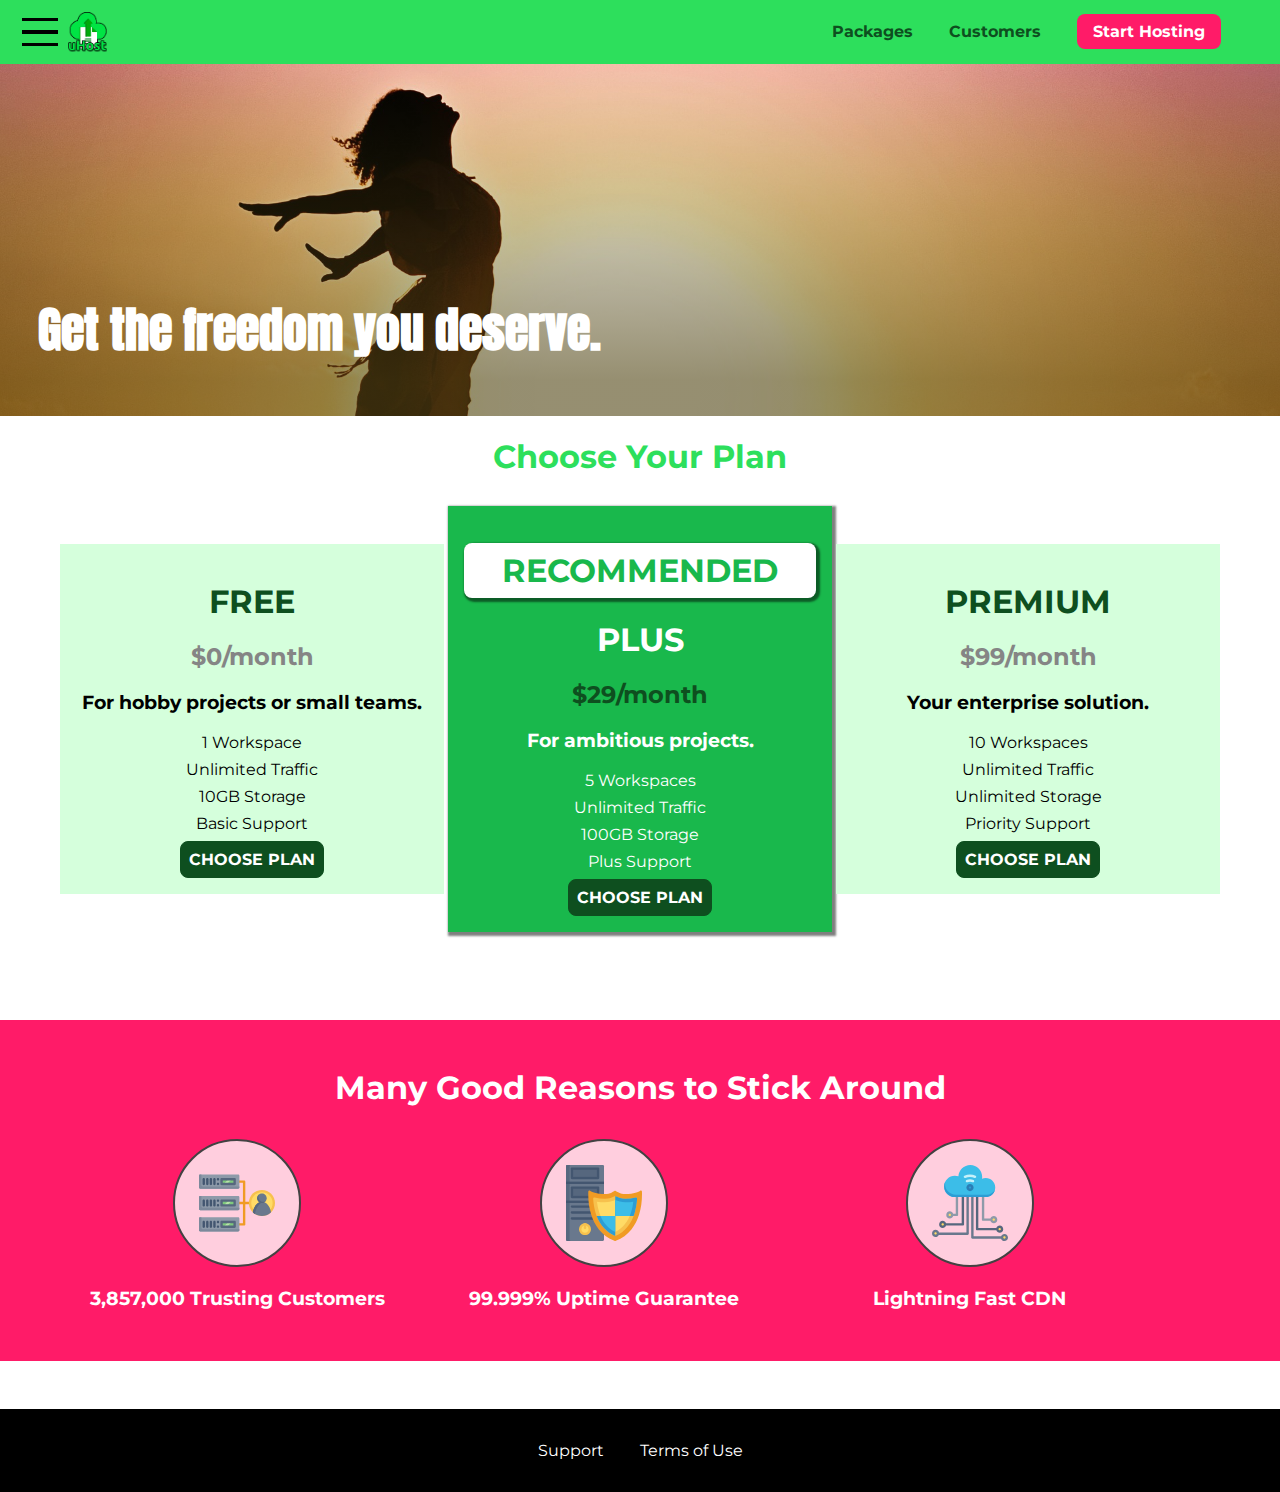
<file: index.html>
<!DOCTYPE html>
<html lang="en">

<head>
    <meta charset="UTF-8">
    <meta http-equiv="X-UA-Compatible" content="ie=edge">
    <meta name="viewport" content="width=device-width, initial-scale=1.0">
    <title>uHost</title>
    <link rel="shortcut icon" href="favicon.png">
    <link href="https://fonts.googleapis.com/css?family=Anton" rel="stylesheet">
    <link href="https://fonts.googleapis.com/css?family=Montserrat:400,700" rel="stylesheet">
    <link rel="stylesheet" href="shared.css">
    <link rel="stylesheet" href="main.css">
</head>

<body>
    <div class="backdrop"></div>
    <div class="modal">
        <h1 class="modal__title">Do you want to continue?</h1>
        <div class="modal__actions">
            <a href="start-hosting/index.html" class="modal__action">Yes!</a>
            <button class="modal__action modal__action--negative" type="button">No!</button>
        </div>
    </div>
    <header class="main-header">
        <div>
            <button class="toggle-button">
                <span class="toggle-button__bar"></span>
                <span class="toggle-button__bar"></span>
                <span class="toggle-button__bar"></span>
            </button>
            <a href="index.html" class="main-header__brand">
              <img src="images/uhost-icon.png" alt="uHost - You favorite hosting company">
            </a>
        </div>
        <nav class="main-nav">
            <ul class="main-nav__items">
                <li class="main-nav__item">
                    <a href="packages/index.html">Packages</a>
                </li>
                <li class="main-nav__item">
                    <a href="customers/index.html">Customers</a>
                </li>
                <li class="main-nav__item main-nav__item--cta">
                    <a href="start-hosting/index.html">Start Hosting</a>
                </li>
            </ul>
        </nav>
    </header>
    <nav class="mobile-nav">
        <ul class="mobile-nav__items">
            <li class="mobile-nav__item">
                <a href="packages/index.html">Packages</a>
            </li>
            <li class="mobile-nav__item">
                <a href="customers/index.html">Customers</a>
            </li>
            <li class="mobile-nav__item mobile-nav__item--cta">
                <a href="start-hosting/index.html">Start Hosting</a>
            </li>
        </ul>
    </nav>
    <main>
        <section id="product-overview">
            <h1>Get the freedom you deserve.</h1>
        </section>
        <section id="plans">
            <h1 class="section-title">Choose Your Plan</h1>
            <div class="plan__list">
                <article class="plan">
                    <h1 class="plan__title">FREE</h1>
                    <h2 class="plan__price">$0/month</h2>
                    <h3>For hobby projects or small teams.</h3>
                    <ul class="plan__features">
                        <li class="plan__feature">1 Workspace</li>
                        <li class="plan__feature">Unlimited Traffic</li>
                        <li class="plan__feature">10GB Storage</li>
                        <li class="plan__feature">Basic Support</li>
                    </ul>
                    <div>
                        <button class="button">CHOOSE PLAN</button>
                    </div>
                </article>
                <article class="plan plan--highlighted">
                    <h1 class="plan__annotation">RECOMMENDED</h1>
                    <h1 class="plan__title">PLUS</h1>
                    <h2 class="plan__price">$29/month</h2>
                    <h3>For ambitious projects.</h3>
                    <ul class="plan__features">
                        <li class="plan__feature">5 Workspaces</li>
                        <li class="plan__feature">Unlimited Traffic</li>
                        <li class="plan__feature">100GB Storage</li>
                        <li class="plan__feature">Plus Support</li>
                    </ul>
                    <div>
                        <button class="button">CHOOSE PLAN</button>
                    </div>
                </article>
                <article class="plan">
                    <h1 class="plan__title">PREMIUM</h1>
                    <h2 class="plan__price">$99/month</h2>
                    <h3>Your enterprise solution.</h3>
                    <ul class="plan__features">
                        <li class="plan__feature">10 Workspaces</li>
                        <li class="plan__feature">Unlimited Traffic</li>
                        <li class="plan__feature">Unlimited Storage</li>
                        <li class="plan__feature">Priority Support</li>
                    </ul>
                    <div>
                        <button class="button">CHOOSE PLAN</button>
                    </div>
                </article>
            </div>
        </section>
        <section id="key-features">
            <h1 class="section-title">Many Good Reasons to Stick Around</h1>
            <ul class="key-feature__list">
                <li class="key-feature">
                    <div class="key-feature__image">
                        <svg viewBox="0 0 512 512">
                            <path style="fill:#F09B24;" d="M344,248h-32V112c0-4.418-3.582-8-8-8h-40c-4.418,0-8,3.582-8,8s3.582,8,8,8h32v128h-32  c-4.418,0-8,3.582-8,8s3.582,8,8,8h32v128h-32c-4.418,0-8,3.582-8,8s3.582,8,8,8h40c4.418,0,8-3.582,8-8V264h32c4.418,0,8-3.582,8-8  S348.418,248,344,248z"
                            />
                            <path style="fill:#8E9AA9;" d="M264,64H8c-4.418,0-8,3.582-8,8v80c0,4.418,3.582,8,8,8h256c4.418,0,8-3.582,8-8V72  C272,67.582,268.418,64,264,64z"
                            />
                            <path style="fill:#7C899B;" d="M24,144c-4.418,0-8-3.582-8-8V64H8c-4.418,0-8,3.582-8,8v80c0,4.418,3.582,8,8,8h256  c4.418,0,8-3.582,8-8v-8H24z"
                            />
                            <rect x="152" y="96" style="fill:#B8E3A8;" width="88" height="32" />
                            <g>
                                <polygon style="fill:#7EC97D;" points="152,96 152,128 166,128 198,96  " />
                                <polygon style="fill:#7EC97D;" points="220,96 188,128 240,128 240,96  " />
                            </g>
                            <path style="fill:#56677E;" d="M240,136h-88c-4.418,0-8-3.582-8-8V96c0-4.418,3.582-8,8-8h88c4.418,0,8,3.582,8,8v32  C248,132.418,244.418,136,240,136z M160,120h72v-16h-72V120z"
                            />
                            <g>
                                <path style="fill:#435670;" d="M32,136c-4.418,0-8-3.582-8-8V96c0-4.418,3.582-8,8-8s8,3.582,8,8v32C40,132.418,36.418,136,32,136z   "
                                />
                                <path style="fill:#435670;" d="M56,136c-4.418,0-8-3.582-8-8V96c0-4.418,3.582-8,8-8s8,3.582,8,8v32C64,132.418,60.418,136,56,136z   "
                                />
                                <path style="fill:#435670;" d="M80,136c-4.418,0-8-3.582-8-8V96c0-4.418,3.582-8,8-8s8,3.582,8,8v32C88,132.418,84.418,136,80,136z   "
                                />
                                <path style="fill:#435670;" d="M104,136c-4.418,0-8-3.582-8-8V96c0-4.418,3.582-8,8-8s8,3.582,8,8v32   C112,132.418,108.418,136,104,136z"
                                />
                                <path style="fill:#435670;" d="M128,105c-4.418,0-8-3.582-8-8v-1c0-4.418,3.582-8,8-8s8,3.582,8,8v1   C136,101.418,132.418,105,128,105z"
                                />
                                <path style="fill:#435670;" d="M128,136c-4.418,0-8-3.582-8-8v-1c0-4.418,3.582-8,8-8s8,3.582,8,8v1   C136,132.418,132.418,136,128,136z"
                                />
                            </g>
                            <path style="fill:#8E9AA9;" d="M264,208H8c-4.418,0-8,3.582-8,8v80c0,4.418,3.582,8,8,8h256c4.418,0,8-3.582,8-8v-80  C272,211.582,268.418,208,264,208z"
                            />
                            <path style="fill:#7C899B;" d="M24,288c-4.418,0-8-3.582-8-8v-72H8c-4.418,0-8,3.582-8,8v80c0,4.418,3.582,8,8,8h256  c4.418,0,8-3.582,8-8v-8H24z"
                            />
                            <rect x="152" y="240" style="fill:#B8E3A8;" width="88" height="32" />
                            <g>
                                <polygon style="fill:#7EC97D;" points="152,240 152,272 166,272 198,240  " />
                                <polygon style="fill:#7EC97D;" points="220,240 188,272 240,272 240,240  " />
                            </g>
                            <path style="fill:#56677E;" d="M240,280h-88c-4.418,0-8-3.582-8-8v-32c0-4.418,3.582-8,8-8h88c4.418,0,8,3.582,8,8v32  C248,276.418,244.418,280,240,280z M160,264h72v-16h-72V264z"
                            />
                            <g>
                                <path style="fill:#435670;" d="M32,280c-4.418,0-8-3.582-8-8v-32c0-4.418,3.582-8,8-8s8,3.582,8,8v32C40,276.418,36.418,280,32,280   z"
                                />
                                <path style="fill:#435670;" d="M56,280c-4.418,0-8-3.582-8-8v-32c0-4.418,3.582-8,8-8s8,3.582,8,8v32C64,276.418,60.418,280,56,280   z"
                                />
                                <path style="fill:#435670;" d="M80,280c-4.418,0-8-3.582-8-8v-32c0-4.418,3.582-8,8-8s8,3.582,8,8v32C88,276.418,84.418,280,80,280   z"
                                />
                                <path style="fill:#435670;" d="M104,280c-4.418,0-8-3.582-8-8v-32c0-4.418,3.582-8,8-8s8,3.582,8,8v32   C112,276.418,108.418,280,104,280z"
                                />
                                <path style="fill:#435670;" d="M128,249c-4.418,0-8-3.582-8-8v-1c0-4.418,3.582-8,8-8s8,3.582,8,8v1   C136,245.418,132.418,249,128,249z"
                                />
                                <path style="fill:#435670;" d="M128,280c-4.418,0-8-3.582-8-8v-1c0-4.418,3.582-8,8-8s8,3.582,8,8v1   C136,276.418,132.418,280,128,280z"
                                />
                            </g>
                            <path style="fill:#8E9AA9;" d="M264,352H8c-4.418,0-8,3.582-8,8v80c0,4.418,3.582,8,8,8h256c4.418,0,8-3.582,8-8v-80  C272,355.582,268.418,352,264,352z"
                            />
                            <path style="fill:#7C899B;" d="M24,432c-4.418,0-8-3.582-8-8v-72H8c-4.418,0-8,3.582-8,8v80c0,4.418,3.582,8,8,8h256  c4.418,0,8-3.582,8-8v-8H24z"
                            />
                            <rect x="152" y="384" style="fill:#B8E3A8;" width="88" height="32" />
                            <g>
                                <polygon style="fill:#7EC97D;" points="152,384 152,416 166,416 198,384  " />
                                <polygon style="fill:#7EC97D;" points="220,384 188,416 240,416 240,384  " />
                            </g>
                            <path style="fill:#56677E;" d="M240,424h-88c-4.418,0-8-3.582-8-8v-32c0-4.418,3.582-8,8-8h88c4.418,0,8,3.582,8,8v32  C248,420.418,244.418,424,240,424z M160,408h72v-16h-72V408z"
                            />
                            <g>
                                <path style="fill:#435670;" d="M32,424c-4.418,0-8-3.582-8-8v-32c0-4.418,3.582-8,8-8s8,3.582,8,8v32C40,420.418,36.418,424,32,424   z"
                                />
                                <path style="fill:#435670;" d="M56,424c-4.418,0-8-3.582-8-8v-32c0-4.418,3.582-8,8-8s8,3.582,8,8v32C64,420.418,60.418,424,56,424   z"
                                />
                                <path style="fill:#435670;" d="M80,424c-4.418,0-8-3.582-8-8v-32c0-4.418,3.582-8,8-8s8,3.582,8,8v32C88,420.418,84.418,424,80,424   z"
                                />
                                <path style="fill:#435670;" d="M104,424c-4.418,0-8-3.582-8-8v-32c0-4.418,3.582-8,8-8s8,3.582,8,8v32   C112,420.418,108.418,424,104,424z"
                                />
                                <path style="fill:#435670;" d="M128,393c-4.418,0-8-3.582-8-8v-1c0-4.418,3.582-8,8-8s8,3.582,8,8v1   C136,389.418,132.418,393,128,393z"
                                />
                                <path style="fill:#435670;" d="M128,424c-4.418,0-8-3.582-8-8v-1c0-4.418,3.582-8,8-8s8,3.582,8,8v1   C136,420.418,132.418,424,128,424z"
                                />
                            </g>
                            <path style="fill:#F7C14D;" d="M424,168c-48.523,0-88,39.477-88,88s39.477,88,88,88s88-39.477,88-88S472.523,168,424,168z" />
                            <path style="fill:#FFDB66;" d="M424,184c-39.701,0-72,32.299-72,72s32.299,72,72,72s72-32.299,72-72S463.701,184,424,184z" />
                            <path style="fill:#69788D;" d="M484.893,314.16C476.393,274.588,451.922,248,424,248s-52.393,26.588-60.893,66.16  c-0.605,2.82,0.354,5.749,2.511,7.664C381.731,336.124,402.465,344,424,344s42.269-7.876,58.381-22.176  C484.539,319.909,485.498,316.98,484.893,314.16z"
                            />
                            <path style="fill:#56677E;" d="M434.053,249.171C430.768,248.403,427.411,248,424,248c-27.922,0-52.393,26.588-60.893,66.16  c-0.605,2.82,0.354,5.749,2.511,7.664c3.383,3.002,6.979,5.703,10.734,8.125C384.904,286.243,407.373,255.378,434.053,249.171z"
                            />
                            <path style="fill:#69788D;" d="M424,192c-17.645,0-32,14.355-32,32s14.355,32,32,32s32-14.355,32-32S441.645,192,424,192z" />
                            <path style="fill:#56677E;" d="M432,248c-17.645,0-32-14.355-32-32c0-6.783,2.128-13.076,5.742-18.258  C397.444,203.53,392,213.138,392,224c0,17.645,14.355,32,32,32c10.862,0,20.471-5.444,26.258-13.742  C445.076,245.872,438.783,248,432,248z"
                            />

                        </svg>
  
                    </div>
                    <p class="key-feature__description">3,857,000 Trusting Customers</p>
                </li>
                <li class="key-feature">
                    <div class="key-feature__image">
                        <svg viewBox="0 0 512 512">
                            <path style="fill:#69788D;" d="M248,0H8C3.582,0,0,3.582,0,8v496c0,4.418,3.582,8,8,8h240c4.418,0,8-3.582,8-8V8  C256,3.582,252.418,0,248,0z"
                            />
                            <path style="fill:#56677E;" d="M24,504V8c0-4.418,3.582-8,8-8H8C3.582,0,0,3.582,0,8v496c0,4.418,3.582,8,8,8h24  C27.582,512,24,508.418,24,504z"
                            />
                            <g>
                                <rect x="0" y="112" style="fill:#435670;" width="256" height="16" />
                                <rect x="0" y="240" style="fill:#435670;" width="256" height="16" />
                            </g>
                            <path style="fill:#F7C14D;" d="M128,392c-22.056,0-40,17.944-40,40s17.944,40,40,40s40-17.944,40-40S150.056,392,128,392z" />
                            <path style="fill:#FFDB66;" d="M128,408c-13.233,0-24,10.767-24,24s10.767,24,24,24s24-10.767,24-24S141.233,408,128,408z" />
                            <path style="fill:#F7C14D;" d="M128,392c-2.739,0-5.414,0.278-8,0.805V424c0,4.418,3.582,8,8,8c4.418,0,8-3.582,8-8v-31.195  C133.414,392.278,130.739,392,128,392z"
                            />
                            <g>
                                <path style="fill:#435670;" d="M216,288H40c-4.418,0-8-3.582-8-8s3.582-8,8-8h176c4.418,0,8,3.582,8,8S220.418,288,216,288z"
                                />
                                <path style="fill:#435670;" d="M216,328H40c-4.418,0-8-3.582-8-8s3.582-8,8-8h176c4.418,0,8,3.582,8,8S220.418,328,216,328z"
                                />
                                <path style="fill:#435670;" d="M216,368H40c-4.418,0-8-3.582-8-8s3.582-8,8-8h176c4.418,0,8,3.582,8,8S220.418,368,216,368z"
                                />
                                <path style="fill:#435670;" d="M216,16H40c-4.418,0-8,3.582-8,8v64c0,4.418,3.582,8,8,8h176c4.418,0,8-3.582,8-8V24   C224,19.582,220.418,16,216,16z"
                                />
                            </g>
                            <rect x="48" y="32" style="fill:#56677E;" width="160" height="48" />
                            <path style="fill:#435670;" d="M216,144H40c-4.418,0-8,3.582-8,8v64c0,4.418,3.582,8,8,8h176c4.418,0,8-3.582,8-8v-64  C224,147.582,220.418,144,216,144z"
                            />
                            <rect x="48" y="160" style="fill:#56677E;" width="160" height="48" />
                            <path style="fill:#F09B24;" d="M511.747,180.237c-0.194-6.537-8.107-10.107-13.135-5.894c-5.6,4.693-42.904,21.282-98.514,21.282  c-33.45,0-64.625-20.999-64.929-21.206c-2.9-1.991-6.764-1.85-9.512,0.346c-2.677,2.135-27.201,20.86-63.793,20.86  c-55.607,0-92.914-16.589-98.515-21.282c-5.028-4.211-12.941-0.645-13.135,5.894c-1.634,54.834,4.655,105.941,18.693,151.903  c12.096,39.604,29.759,74.047,52.497,102.373c27.538,34.304,62.743,59.882,104.66,76.045c3.069,1.918,6.757,1.921,9.83,0  c41.917-16.163,77.122-41.741,104.66-76.045c22.738-28.326,40.401-62.77,52.497-102.373  C507.092,286.179,513.381,235.071,511.747,180.237z"
                            />
                            <path style="fill:#F7C14D;" d="M476.21,221.226c-1.953-1.631-4.568-2.235-7.036-1.628c-21.686,5.327-44.926,8.028-69.075,8.028  c-25.926,0-49.633-8.975-64.955-16.504c-2.307-1.134-5.016-1.091-7.284,0.116c-14.059,7.477-36.919,16.388-65.994,16.388  c-24.153,0-47.394-2.701-69.075-8.028c-5.155-1.268-10.221,2.966-9.894,8.261c2.077,33.693,7.668,65.635,16.616,94.935  c22.774,74.565,66.139,126.334,128.888,153.868c2.032,0.891,4.397,0.891,6.43,0c61.777-27.107,104.716-78.876,127.62-153.868  c8.948-29.3,14.539-61.241,16.616-94.935C479.224,225.319,478.163,222.856,476.21,221.226z"
                            />
                            <path style="fill:#FFDB66;" d="M331.609,451.727c-52.604-25.289-89.304-70.987-109.144-135.944  c-6.532-21.39-11.162-44.336-13.82-68.447c17.133,2.852,34.952,4.291,53.22,4.291c29.394,0,53.376-7.793,69.978-15.561  c17.44,7.736,41.656,15.561,68.256,15.561c18.267,0,36.085-1.439,53.219-4.291c-2.659,24.112-7.288,47.06-13.82,68.448  C419.545,381.108,383.27,426.805,331.609,451.727z"
                            />
                            <g>
                                <path style="fill:#2C9DD4;" d="M479.066,227.858c0.157-2.539-0.903-5.002-2.856-6.633s-4.568-2.235-7.036-1.628   c-21.686,5.327-44.926,8.028-69.075,8.028c-25.926,0-49.633-8.975-64.955-16.504c-1.057-0.52-2.2-0.78-3.345-0.806l-0.072,133.351   h123.601c2.556-6.746,4.933-13.702,7.123-20.874C471.398,293.493,476.989,261.552,479.066,227.858z"
                                />
                                <path style="fill:#2C9DD4;" d="M206.658,343.667c24.153,63.42,65.028,108.108,121.743,132.995c1.031,0.452,2.147,0.673,3.263,0.666   l0.063-133.661H206.658z"
                                />
                            </g>
                            <g>
                                <path style="fill:#3CBDE8;" d="M439.497,315.783c6.532-21.389,11.161-44.336,13.82-68.448c-17.134,2.852-34.952,4.291-53.219,4.291   c-26.6,0-50.815-7.824-68.256-15.561l-0.116,107.601h97.758C433.179,334.807,436.524,325.518,439.497,315.783z"
                                />
                                <path style="fill:#3CBDE8;" d="M232.523,343.667c21.144,50.298,54.363,86.56,99.087,108.06l0.117-108.06H232.523z" />
                            </g>
                        </svg>
                    </div>
                    <p class="key-feature__description">99.999% Uptime Guarantee</p>
                </li>
                <li class="key-feature">
                    <div class="key-feature__image">
                        <svg viewBox="0 0 512 512">
                            <path style="fill:#8E9AA9;" d="M168,200c-4.418,0-8,3.582-8,8v120h-17.376c-3.302-9.311-12.194-16-22.624-16  c-13.234,0-24,10.767-24,24s10.766,24,24,24c10.429,0,19.321-6.689,22.624-16H168c4.418,0,8-3.582,8-8V208  C176,203.582,172.418,200,168,200z"
                            />
                            <path style="fill:#FFDB66;" d="M120,328c-4.411,0-8,3.589-8,8s3.589,8,8,8s8-3.589,8-8S124.411,328,120,328z" />
                            <path style="fill:#56677E;" d="M208,200c-4.418,0-8,3.582-8,8v184H94.624C91.322,382.689,82.43,376,72,376  c-13.234,0-24,10.767-24,24s10.766,24,24,24c10.429,0,19.321-6.689,22.624-16H208c4.418,0,8-3.582,8-8V208  C216,203.582,212.418,200,208,200z"
                            />
                            <path style="fill:#FFDB66;" d="M72,392c-4.411,0-8,3.589-8,8s3.589,8,8,8s8-3.589,8-8S76.411,392,72,392z" />
                            <path style="fill:#69788D;" d="M240,208c-4.418,0-8,3.582-8,8v239H47.24c-2.671-10.34-12.078-18-23.24-18c-13.234,0-24,10.767-24,24  s10.766,24,24,24c9.666,0,18.009-5.747,21.809-14H240c4.418,0,8-3.582,8-8V216C248,211.582,244.418,208,240,208z"
                            />
                            <path style="fill:#FFDB66;" d="M24,453c-4.411,0-8,3.589-8,8s3.589,8,8,8s8-3.589,8-8S28.411,453,24,453z" />
                            <path style="fill:#69788D;" d="M488,464c-10.429,0-19.321,6.689-22.624,16H280V208c0-4.418-3.582-8-8-8s-8,3.582-8,8v280  c0,4.418,3.582,8,8,8h193.376c3.302,9.311,12.194,16,22.624,16c13.234,0,24-10.767,24-24S501.234,464,488,464z"
                            />
                            <path style="fill:#FFDB66;" d="M488,480c-4.411,0-8,3.589-8,8s3.589,8,8,8s8-3.589,8-8S492.411,480,488,480z" />
                            <path style="fill:#56677E;" d="M456,408c-10.429,0-19.321,6.689-22.624,16H312V208c0-4.418-3.582-8-8-8s-8,3.582-8,8v224  c0,4.418,3.582,8,8,8h129.376c3.302,9.311,12.194,16,22.624,16c13.234,0,24-10.767,24-24S469.234,408,456,408z"
                            />
                            <path style="fill:#FFDB66;" d="M456,424c-4.411,0-8,3.589-8,8s3.589,8,8,8s8-3.589,8-8S460.411,424,456,424z" />
                            <path style="fill:#8E9AA9;" d="M416,344c-10.429,0-19.321,6.689-22.624,16H352V208c0-4.418-3.582-8-8-8s-8,3.582-8,8v160  c0,4.418,3.582,8,8,8h49.376c3.302,9.311,12.194,16,22.624,16c13.234,0,24-10.767,24-24S429.234,344,416,344z"
                            />
                            <path style="fill:#FFDB66;" d="M416,360c-4.411,0-8,3.589-8,8s3.589,8,8,8s8-3.589,8-8S420.411,360,416,360z" />
                            <path style="fill:#3CBDE8;" d="M362,88c-8.741,0-17.231,1.751-25.06,5.085C337.646,88.797,338,84.43,338,80  c0-44.112-35.888-80-80-80c-42.823,0-77.895,33.816-79.909,76.149C170.393,73.415,162.244,72,154,72c-39.701,0-72,32.299-72,72  s32.299,72,72,72h208c35.29,0,64-28.71,64-64S397.29,88,362,88z"
                            />
                            <path style="fill:#2C9DD4;" d="M368,200H160c-39.701,0-72-32.299-72-72c0-5.863,0.721-11.559,2.05-17.019  C84.918,120.88,82,132.102,82,144c0,39.701,32.299,72,72,72h208c30.389,0,55.88-21.296,62.379-49.743  C413.565,186.327,392.352,200,368,200z"
                            />
                            <path style="fill:#2A7DB5;" d="M256,128c-13.234,0-24,10.767-24,24s10.766,24,24,24c13.233,0,24-10.767,24-24S269.233,128,256,128z"
                            />
                            <path style="fill:#2C9DD4;" d="M256,144c-4.411,0-8,3.589-8,8s3.589,8,8,8c4.411,0,8-3.589,8-8S260.411,144,256,144z" />
                            <g>
                                <path style="fill:#C5F1FA;" d="M221.755,87.695c-2.994,0-5.864-1.688-7.233-4.572c-1.894-3.991-0.194-8.763,3.798-10.657   C230.157,66.849,242.834,64,256,64c13.166,0,25.844,2.849,37.68,8.466c3.992,1.895,5.692,6.666,3.798,10.657   s-6.666,5.692-10.657,3.798C277.144,82.328,266.774,80,256,80c-10.774,0-21.144,2.328-30.821,6.921   C224.072,87.446,222.904,87.695,221.755,87.695z"
                                />
                                <path style="fill:#C5F1FA;" d="M276.545,116.618c-1.148,0-2.316-0.249-3.424-0.774C267.745,113.293,261.985,112,256,112   c-5.985,0-11.745,1.293-17.121,3.844c-3.991,1.895-8.763,0.192-10.657-3.798c-1.894-3.992-0.193-8.764,3.798-10.657   C239.557,97.813,247.625,96,256,96c8.376,0,16.444,1.813,23.98,5.389c3.991,1.894,5.692,6.665,3.798,10.657   C282.41,114.93,279.539,116.618,276.545,116.618z"
                                />
                            </g>

                        </svg>
                    </div>
                    <p class="key-feature__description">Lightning Fast CDN</p>
                </li>
            </ul>
        </section>
    </main>
    <footer class="main-footer">
        <nav>
            <ul class="main-footer__links">
                <li class="main-footer__link">
                    <a href="#">Support</a>
                </li>
                <li class="main-footer__link">
                    <a href="#">Terms of Use</a>
                </li>
            </ul>
        </nav>
    </footer>
    <script src="shared.js"></script>
</body>

</html>
</file>
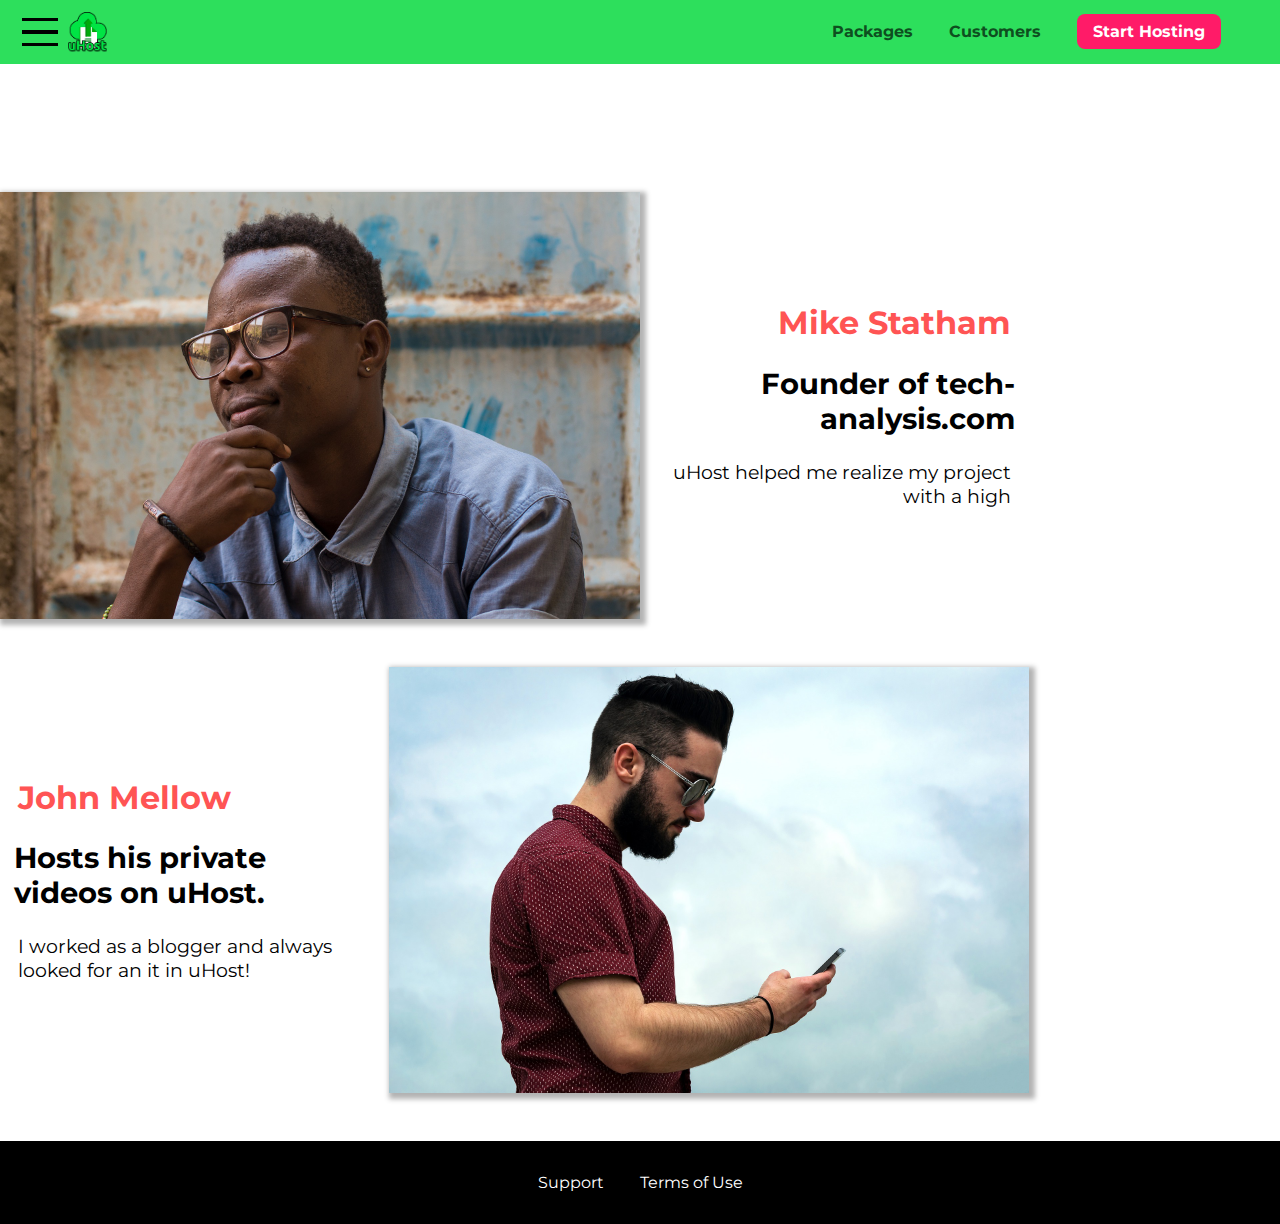
<file: customers/index.html>
<!DOCTYPE html>
<html lang="en">

<head>
    <meta charset="UTF-8">
    <meta name="viewport" content="width=device-width, initial-scale=1.0">
    <meta http-equiv="X-UA-Compatible" content="ie=edge">
    <title>uHost Customers</title>
    <link rel="shortcut icon" href="../favicon.png">
    <link href="https://fonts.googleapis.com/css?family=Montserrat:400,700" rel="stylesheet">
    <link rel="stylesheet" href="../shared.css">
    <link rel="stylesheet" href="customers.css">
</head>

<body>
    <div class="backdrop"></div>
    <header class="main-header">
        <div>
            <button class="toggle-button">
                <span class="toggle-button__bar"></span>
                <span class="toggle-button__bar"></span>
                <span class="toggle-button__bar"></span>
            </button>
            <a href="../index.html" class="main-header__brand">
              <img src="../images/uhost-icon.png" alt="uHost - You favorite hosting company">
            </a>
        </div>
        <nav class="main-nav">
            <ul class="main-nav__items">
                <li class="main-nav__item">
                    <a href="../packages/index.html">Packages</a>
                </li>
                <li class="main-nav__item">
                    <a href="index.html">Customers</a>
                </li>
                <li class="main-nav__item main-nav__item--cta">
                    <a href="start-hosting/index.html">Start Hosting</a>
                </li>
            </ul>
        </nav>
    </header>
    <nav class="mobile-nav">
        <ul class="mobile-nav__items">
            <li class="mobile-nav__item">
                <a href="../packages/index.html">Packages</a>
            </li>
            <li class="mobile-nav__item">
                <a href="index.html">Customers</a>
            </li>
            <li class="mobile-nav__item mobile-nav__item--cta">
                <a href="../start-hosting/index.html">Start Hosting</a>
            </li>
        </ul>
    </nav>
    <main>
        <div>
            <div class="testimonial" id="customer-1">
                <div class="testimonial__image-container">
                    <img src="../images/customer-1.jpg" alt="Mike Statham - Customer" class="testimonial__image">
                </div>
                <div class="testimonial__info">
                    <h1 class="testimonial__name">Mike Statham</h1>
                    <h2 class="testimonial__subtitle">Founder of
                        <a href="tech-analysis.com">tech-analysis.com</a>
                    </h2>
                    <p class="testimonial__text">uHost helped me realize my project with a high</p>
                </div>
            </div>
            <div class="testimonial" id="customer-2">

                <div class="testimonial__info">
                    <h1 class="testimonial__name">John Mellow</h1>
                    <h2 class="testimonial__subtitle">Hosts his private videos on uHost.</h2>
                    <p class="testimonial__text">I worked as a blogger and always looked for an 
                        it in uHost!
                    </p>
                </div>
                <div class="testimonial__image-container">
                    <img src="../images/customer-2.jpg" alt="John Melloe - Customer" class="testimonial__image">
                </div>
            </div>
        </div>
    </main>
    <footer class="main-footer">
        <nav>
            <ul class="main-footer__links">
                <li class="main-footer__link">
                    <a href="#">Support</a>
                </li>
                <li class="main-footer__link">
                    <a href="#">Terms of Use</a>
                </li>
            </ul>
        </nav>
    </footer>
    <script src="../shared.js"></script>
</body>

</html>
</file>
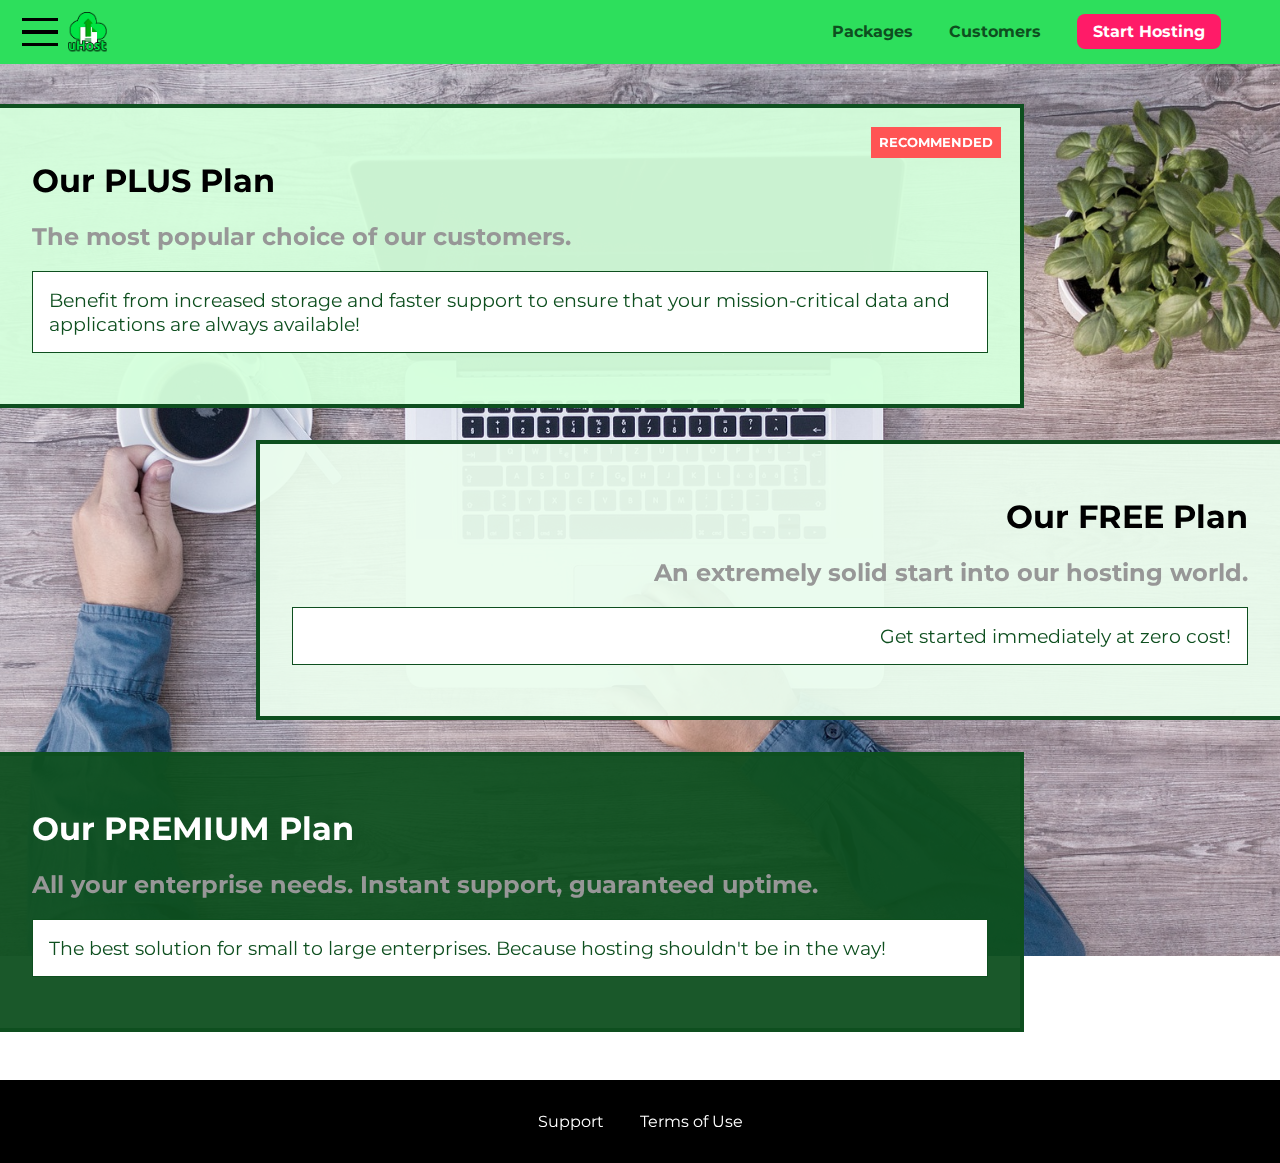
<file: packages/index.html>
<!DOCTYPE html>
<html lang="en">

<head>
    <meta charset="UTF-8">
    <meta http-equiv="X-UA-Compatible" content="ie=edge">
    <meta name="viewport" content="width=device-width, initial-scale=1.0">
    <title>uHost</title>
    <link rel="shortcut icon" href="../favicon.png">
    <link href="https://fonts.googleapis.com/css?family=Montserrat:400,700" rel="stylesheet">
    <link rel="stylesheet" href="../shared.css">
    <link rel="stylesheet" href="packages.css">
</head>

<body>
    <div class="backdrop"></div>
    <div class="background"></div>
    <header class="main-header">
        <div>
            <button class="toggle-button">
                <span class="toggle-button__bar"></span>
                <span class="toggle-button__bar"></span>
                <span class="toggle-button__bar"></span>
            </button>
            <a href="../index.html" class="main-header__brand">
                <img src="../images/uhost-icon.png" alt="uHost - You favorite hosting company">
            </a>
        </div>
        <nav class="main-nav">
            <ul class="main-nav__items">
                <li class="main-nav__item">
                    <a href="index.html">Packages</a>
                </li>
                <li class="main-nav__item">
                    <a href="../customers/index.html">Customers</a>
                </li>
                <li class="main-nav__item main-nav__item--cta">
                    <a href="../start-hosting/index.html">Start Hosting</a>
                </li>
            </ul>
        </nav>
    </header>
    <nav class="mobile-nav">
        <ul class="mobile-nav__items">
            <li class="mobile-nav__item">
                <a href="packages/index.html">Packages</a>
            </li>
            <li class="mobile-nav__item">
                <a href="../customers/index.html">Customers</a>
            </li>
            <li class="mobile-nav__item mobile-nav__item--cta">
                <a href="../start-hosting/index.html">Start Hosting</a>
            </li>
        </ul>
    </nav>
    <main>
        <section class="package" id="plus">
            <a href="#">
                <h1 class="package__title">Our PLUS Plan</h1>
                <h2 class="package__badge">RECOMMENDED</h2>
                <h2 class="package__subtitle">The most popular choice of our customers.</h2>
                <p class="package__info">Benefit from increased storage and faster support to ensure that your mission-critical data and applications
                    are always available!</p>
            </a>
        </section>
        <section class="package" id="free">
            <a href="#">
                <h1 class="package__title">Our FREE Plan</h1>
                <h2 class="package__subtitle">An extremely solid start into our hosting world.</h2>
                <p class="package__info">Get started immediately at zero cost!</p>
            </a>
        </section>
        <div class="clearfix"></div>
        <section class="package" id="premium">
            <a href="#">
                <h1 class="package__title">Our PREMIUM Plan</h1>
                <h2 class="package__subtitle">All your enterprise needs. Instant support, guaranteed uptime. </h2>
                <p class="package__info">The best solution for small to large enterprises. Because hosting shouldn't be in the way!</p>
            </a>
        </section>
     
    </main>
    <footer class="main-footer">
        <nav>
            <ul class="main-footer__links">
                <li class="main-footer__link">
                    <a href="#">Support</a>
                </li>
                <li class="main-footer__link">
                    <a href="#">Terms of Use</a>
                </li>
            </ul>
        </nav>
    </footer>
    <script src="../shared.js"></script>
</body>

</html>
</file>
<file: shared.css>
* {
    box-sizing: border-box;
  }
  
  body {
    font-family: "Montserrat", sans-serif;
    margin: 0;
  }
  
  main {
    min-height: calc(100vh - 3.5rem - 8rem);
    margin-top: 3.5rem;
  }

  .backdrop {
    position: fixed;
    display: none;
    top: 0;
    left: 0;
    z-index: 100;
    width: 100vw;
    height: 100vh;
    background: rgba(0, 0, 0, 0.5);
  }
  
  .main-header {
    width: 100%;
    position: fixed;
    top: 0;
    left: 0;
    background: #2ddf5c;
    padding: 0.5rem 1rem;
    z-index: 1;
  }
  
  .main-header > div {
    display: inline-block;
    vertical-align: middle;
  }
  
  .toggle-button {
    width: 3rem;
    background: transparent;
    border: none;
    cursor: pointer;
    padding-top: 0;
    padding-bottom: 0;
    vertical-align: middle;
  }
  
  .toggle-button:focus {
    outline: none;
  }
  
  .toggle-button__bar {
    width: 100%;
    height: 0.2rem;
    background: black;
    display: block;
    margin: 0.6rem 0;
  }
  
  .main-header__brand {
    color: #0e4f1f;
    text-decoration: none;
    font-weight: bold;
    height: 2.5rem;
    /* width: 20px; */
    display: inline-block;
    vertical-align: middle;
  } 
  
  .main-header__brand img {
    height: 100%;
    /* width: 100%; */
  }
  
  .main-nav {
    display: inline-block;
    text-align: right;
    width: calc(100% - 122px);
    vertical-align: middle;
  }
  
  .main-nav__items {
    margin: 0;
    padding: 0;
    list-style: none;
  }
  
  .main-nav__item {
    display: inline-block;
    margin: 0 1rem;
  }
  
  .main-nav__item a,
  .mobile-nav__item a {
    text-decoration: none;
    color: #0e4f1f;
    font-weight: bold;
    padding: 0.2rem 0;
  }
  
  .main-nav__item a:hover,
  .main-nav__item a:active {
    color: white;
    border-bottom: 5px solid white;
  }
  
  .main-nav__item--cta a,
  .mobile-nav__item--cta a {
    color: white;
    background: #ff1b68;
    padding: 0.5rem 1rem;
    border-radius: 8px;
  }
  
  .main-nav__item--cta a:hover,
  .main-nav__item--cta a:active,
  .mobile-nav__item--cta a:hover,
  .mobile-nav__item--cta a:active {
    color: #ff1b68;
    background: white;
    border: none;
  }
  
  .main-footer {
    background: black;
    padding: 2rem;
    margin-top: 3rem;
  }
  
  .main-footer__links {
    list-style: none;
    margin: 0;
    padding: 0;
    text-align: center;
  }
  
  .main-footer__link {
    display: inline-block;
    margin: 0 1rem;
  }
  
  .main-footer__link a {
    color: white;
    text-decoration: none;
  }
  
  .main-footer__link a:hover,
  .main-footer__link a:active {
    color: #ccc;
  }
  
  .mobile-nav {
    display: none;
    position: fixed;
    z-index: 101;
    top: 0;
    left: 0;
    background: white;
    width: 80%;
    height: 100vh;
  }
  
  .mobile-nav__items {
    width: 90%;
    height: 100%;
    list-style: none;
    margin: 10% auto;
    padding: 0;
    text-align: center;
  }
  
  .mobile-nav__item {
    margin: 1rem 0;
  }
  
  .mobile-nav__item a {
    font-size: 1.5rem;
  }
  
  .button {
    background: #0e4f1f;
    color: white;
    font: inherit;
    border: 1.5px solid #0e4f1f;
    padding: 0.5rem;
    border-radius: 8px;
    font-weight: bold;
    cursor: pointer;
  }
  
  .button:hover,
  .button:active {
    background: white;
    color: #0e4f1f;
  }
  
  .button:focus {
    outline: none;
  }

  .open {
    display: block !important;
  }
</file>
<file: main.css>
#product-overview {
    background: linear-gradient(to top, rgba(80, 68, 18, 0.6) 10%, transparent),
    url("images/freedom.jpg") center/cover no-repeat border-box, #ff1b68;
    /* background-image: url("freedom.jpg");
    background-size: cover;
    background-position: left 10% bottom 20%; */
    /* background-repeat: no-repeat;
    background-origin: border-box;
    background-clip: border-box; */
    /* background-image: radial-gradient(circle, white, blue, black); */
    width: 100vw;
    height: 33vh;
    /* border: 5px dashed red; */
    position: relative;
}

#product-overview h1 {
    color: white;
    font-family: 'Anton', sans-serif;
    position: absolute;
    bottom: 5%;
    left: 3%;
    font-size: 1.6rem;
}

@media (min-width: 40rem) and (min-height: 40rem) {
  #product-overview {
    height: 40vh;
    background-position: 50% 25%;  
    }

  #product-overview h1 {
    font-size: 3rem;  
  }
}

.section-title {
    color: #2ddf5c;
    text-align: center;
}

.plan {
    background: #d5ffdc;
    text-align: center;
    padding: 1rem;
    margin: 0.5rem 0;
    width: 100%;
}

.plan--highlighted {
    background: #19b84c;
    color: white;
    /* box-shadow: 2px 2px 2px 2px rgba(0, 0, 0, 0.5); */
}

.plan__annotation {
    background: white;
    color: #19b84c;
    padding: 8px;
    box-shadow: 2px 2px 2px 2px rgba(0, 0, 0, 0.5);
    border-radius: 8px;
}

.plan__title {
   color: #0e4f1f;
}

.plan__price {
    color:#858585;
}

.plan--highlighted .plan__title {
    color: white;
}

.plan--highlighted .plan__price {
    color: #0e4f1f;
}

.plan__features {
    list-style: none;
    margin: 0;
    padding: 0;
}

.plan__feature {
    margin: 0.5rem 0;
}

@media (min-width: 40rem) {
  .plan__list {
    width: 100%;
    text-align: center;
}

  .plan {
    display: inline-block;
    width: 30%;
    vertical-align: middle;
    min-width: 13rem;
    max-width: 25rem;
  }

  .plan--highlighted {
    box-shadow: 2px 2px 2px 2px rgba(0, 0, 0, 0.5);
  }
}

#key-features {
    background: #ff1b68;
    margin-top: 5rem;
    padding: 1rem;
}

#key-features .section-title {
    color:white;
    margin: 32px;
}

#key-feature__list {
    list-style: none;
    margin: 0;
    padding: 0;
    text-align: center;
}

.key-feature__image {
    background: #ffcede;
    width: 128px;
    height: 128px;
    border: 2px solid #424242;
    border-radius: 50%;
    margin: auto;
    padding: 1.5rem;
}

.key-feature__description {
    text-align: center;
    font-weight: bold;
    color: white;
    font-size: 1.2rem;
}

@media (min-width: 40rem) {
  .key-feature {
    display: inline-block;
    width: 30%;
    max-width: 25rem;
    vertical-align: top;
  }
}

/* h1 {
    font-family: sans-serif;
} */

.modal {
    position: fixed;
    display: none;
    z-index: 200;
    top: 20%;
    left: 30%;
    width: 40%;
    background: white;
    padding: 1rem;
    border: 1px solid #ccc;
    box-shadow: 1px 1px 1px rgba(0, 0, 0, 0.5);
  }
  
  .modal__title {
    text-align: center;
    margin: 0 0 1rem 0;
  }
  
  .modal__actions {
    text-align: center;
  }
  
  .modal__action {
    border: 1px solid #0e4f1f;
    background: #0e4f1f;
    text-decoration: none;
    color: white;
    font: inherit;
    padding: 0.5rem 1rem;
    cursor: pointer;
  }
  
  .modal__action:hover,
  .modal__action:active {
    background: #2ddf5c;
    border-color: #2ddf5c;
  }
  
  .modal__action--negative {
    background: red;
    border-color: red;
  }
  
  .modal__action--negative:hover,
  .modal__action--negative:active {
    background: #ff5454;
    border-color: #ff5454;
  }
</file>
<file: customers/customers.css>
main {
    padding-top: 2.5rem;
}

.testimonial {
    font-size: 1.2rem;
}

/* .testimonal__list {
    width: 80%;
    margin: auto;
} */

.testimonial:first-of-type {
    margin-top: 6rem;
}

.testimonial__image-container {
    width: 100%;
    max-width: 40rem;
    box-shadow: 3px 3px 5px 3px rgba(0,0,0,0.3);
}

.testimonial__image {
    width: 100%;
    vertical-align: top;
}

.testimonial__info {
    text-align: right;
    padding: 0.9rem;
}

#customers-2.testimonial {
    text-align: right;
}

#customer-2 .testimonial__info {
    text-align: left;
}

.testimonial__name {
    margin: 0.2rem;
    color: #ff5454;
    font-size: 2rem;
}

.testimonal__subtitle {
    margin: 0;
    font-size: 1.1rem;
    color: #ccc;
}

.testimonial__subtitle a {
    color: inherit;
    text-decoration: none;
}

.testimonial__subtitle a:hover,
.testimonial__subtitle a:active {
    color: #7a7a7a;
}

.testimonial__text {
    margin: 0.2rem;
}

@media (min-width: 40rem) {
  .testimonial {
     margin: 3rem auto;
     max-width: 1500px;
    }

   .testimonial__image-container {
      display: inline-block;
      vertical-align: middle;
      width: 66%;
    }  

    .testimonial__info {
        display: inline-block;
        vertical-align: middle;
        width: 30%;
    }
}
</file>
<file: packages/packages.css>
main {
    padding-top: 2rem;
}

.background {
    background: url("../images/plans-background.jpg") center/cover;
    filter: grayscale(40%);
    width: 100vw;
    height: 100vh;
    position: fixed;
    z-index: -1;
}

.package {
    width: 80%;
    margin: 1rem 0;
    border: 4px solid #0e4f1f;
    border-left: none;
    position: relative;
}

.package:hover,
.package:active {
    box-shadow: 2px 2px 4px rgba(0,0,0,0.5);
    border-color: #ff5454;
    /* border-color: #ff5454 !important; */
}

.package a {
    text-decoration: none;
    color: inherit;
    display: block;
    padding: 2rem;
}

.package__badge {
    position: absolute;
    top: 0;
    right: 0;
    margin: 1.2rem;
    font-size: 0.8rem;
    color: white;
    background: #ff5454;
    padding: 0.5rem;
}

.package__subtitle {
    color: #979797;
}

.package__info {
    padding: 1rem;
    border: 1px solid #0e4f1f;
    font-size: 1.2rem;
    color: #0e4f1f;
    background: white;
}

.clearfix {
    clear: both;
}

#plus {
    background: rgba(213, 255, 220, 0.95);
}

#free {
    background: rgba(234, 252, 237, 0.95);
    float: right;
    border-right: none;
    border-left: 4px solid #0e4f1f;
    text-align: right;
}


#free:hover,
#free:active {
    border-left-color: #ff5454;
}

#premium {
    background: rgba(14, 79, 31, 0.95);
    color: white;
}

.premium .package__subtitle {
    color: #bbb;
}

@media (min-width: 40rem) {
    .main {
       max-width: 1500px;
       margin-left: auto;
       margin-right: auto;
      }
}

@media (min-width: 1500px) {
    .package {
       border-left: 4px solid #0e4f1f;
      }

    #free {
        border-right: 4px solid #0e4f1f;
      }

    #free:hover,
    #free:active {
    border-right-color: #ff5454;
    }
}
</file>
